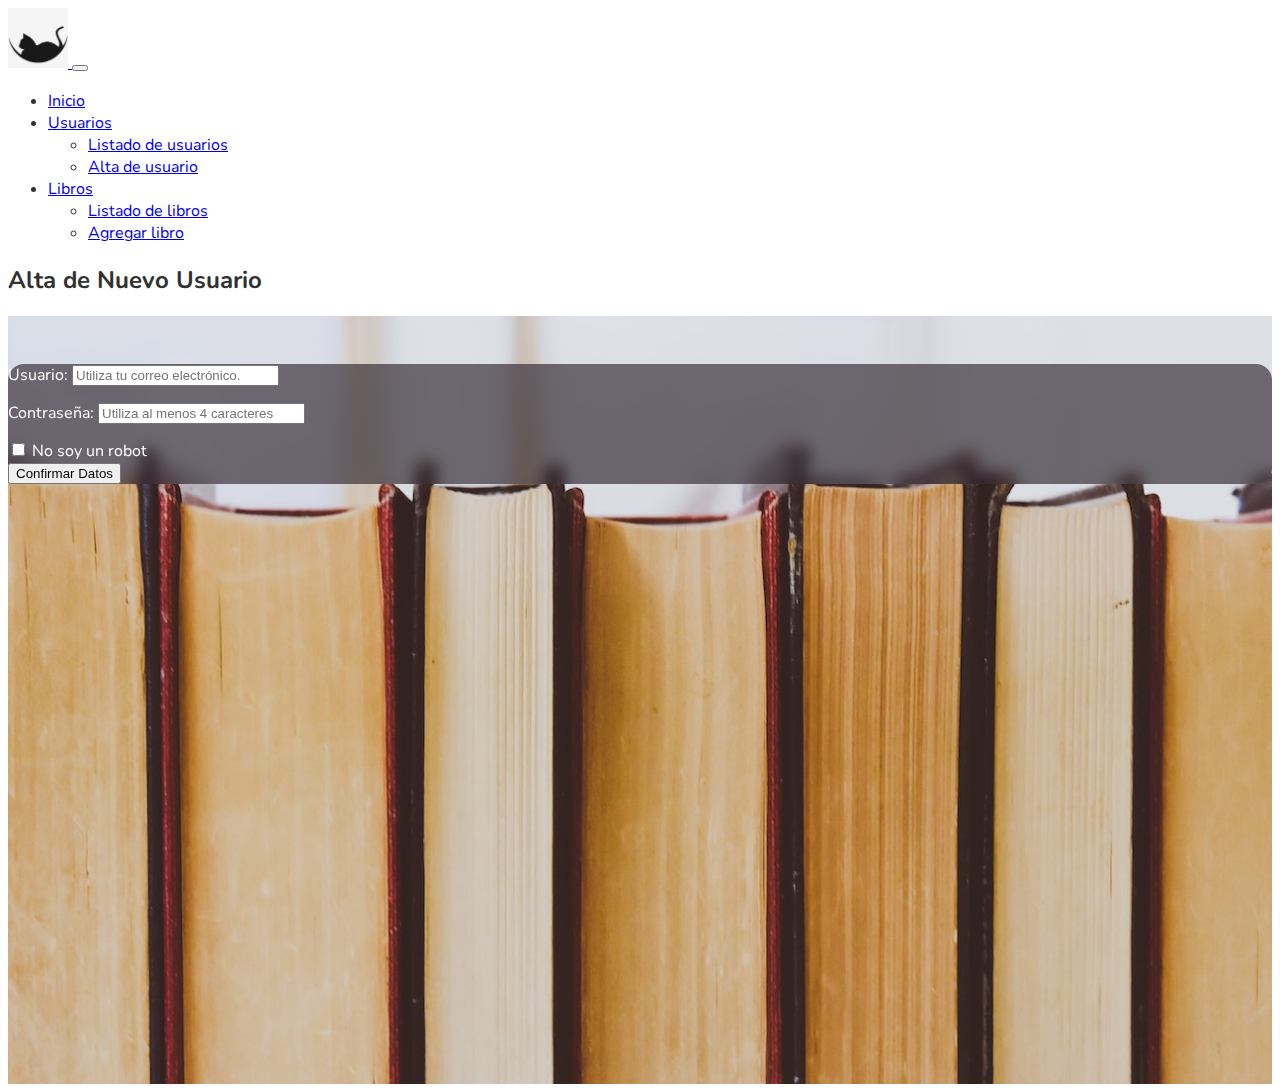
<file: views/altaUsuario.html>
<!DOCTYPE html>
<html lang="en">

<head>
    <meta charset="UTF-8">
    <meta http-equiv="X-UA-Compatible" content="IE=edge">
    <meta name="viewport" content="width=device-width, initial-scale=1.0">
    <!-- favicon -->
    <link rel="apple-touch-icon" sizes="180x180" href="../assets/favicon_io/apple-touch-icon.png">
    <link rel="icon" type="image/png" sizes="32x32" href="../assets/favicon_io/favicon-32x32.png">
    <link rel="icon" type="image/png" sizes="16x16" href="../assets/favicon_io/favicon-16x16.png">
    <link rel="manifest" href="../assets/favicon_io/site.webmanifest">
    <!--Google fonts-->
    <link rel="preconnect" href="https://fonts.googleapis.com">
    <link rel="preconnect" href="https://fonts.gstatic.com" crossorigin>
    <link href="https://fonts.googleapis.com/css2?family=Merriweather+Sans&family=Nunito&family=Nunito+Sans&display=swap" rel="stylesheet">
    <!--Icons-->
    <link rel="stylesheet" href="https://use.fontawesome.com/releases/v5.15.1/css/all.css" integrity="sha384-vp86vTRFVJgpjF9jiIGPEEqYqlDwgyBgEF109VFjmqGmIY/Y4HV4d3Gp2irVfcrp" crossorigin="anonymous">
    <link rel="preconnect" href="https://fonts.gstatic.com">
    <link href="https://fonts.googleapis.com/icon?family=Material+Icons" rel="stylesheet">
    <!--BOOTSTRAP CSS-->
    <link href="https://cdn.jsdelivr.net/npm/bootstrap@5.1.3/dist/css/bootstrap.min.css" rel="stylesheet" integrity="sha384-1BmE4kWBq78iYhFldvKuhfTAU6auU8tT94WrHftjDbrCEXSU1oBoqyl2QvZ6jIW3" crossorigin="anonymous">
    <!--Animate CSS-->
    <link rel="stylesheet" href="https://cdnjs.cloudflare.com/ajax/libs/animate.css/4.1.1/animate.min.css" />
    <!--Bootstrap Jquery, popper, js-->
    <script src="https://cdn.jsdelivr.net/npm/bootstrap@5.1.3/dist/js/bootstrap.bundle.min.js" integrity="sha384-ka7Sk0Gln4gmtz2MlQnikT1wXgYsOg+OMhuP+IlRH9sENBO0LRn5q+8nbTov4+1p" crossorigin="anonymous"></script>
    <!-- JQUERY -->
    <script defer src="https://ajax.googleapis.com/ajax/libs/jquery/3.5.1/jquery.min.js"></script>
    <link rel="stylesheet" href="../css/style.css">

    <script defer src="../js/index.js"></script>
    <script defer src="../js/form-validation-users.js"></script>
    <title>Libreria</title>
</head>

<body>
    <header>
        <nav class="navbar navbar-expand-lg navbar-light bg-light px-5">
            <div class="container-fluid px-lg-5 px-sm-0">
                <a class="navbar-brand" href="./inicio.html">
                    <img src="../assets/img/logo2.jpg" alt="logo">
                </a>
                <button class="navbar-toggler" type="button" data-bs-toggle="collapse" data-bs-target="#navbarSupportedContent" aria-controls="navbarSupportedContent" aria-expanded="false" aria-label="Toggle navigation">
                    <span class="navbar-toggler-icon"></span>
                </button>
                <div class="collapse navbar-collapse" id="navbarSupportedContent">
                    <ul class="navbar-nav me-auto mb-2 mb-lg-0">
                        <li class="nav-item mx-4">
                            <a class="nav-link active" aria-current="page" href="./inicio.html">Inicio</a>
                        </li>
                        <li class="nav-item dropdown mx-4">
                            <a class="nav-link dropdown-toggle" href="#" id="navbarDropdown" role="button" data-bs-toggle="dropdown" aria-expanded="false">
                                Usuarios
                            </a>
                            <ul class="dropdown-menu" aria-labelledby="navbarDropdown">
                                <li><a class="dropdown-item" href="./listadoUsuarios.php">Listado de usuarios</a></li>
                                <li><a class="dropdown-item" href="./altaUsuario.html">Alta de usuario</a></li>
                            </ul>
                        </li>
                        <li class="nav-item dropdown mx-4">
                            <a class="nav-link dropdown-toggle" href="#" id="navbarDropdown" role="button" data-bs-toggle="dropdown" aria-expanded="false">
                                Libros
                            </a>
                            <ul class="dropdown-menu" aria-labelledby="navbarDropdown">
                                <li><a class="dropdown-item" href="./listadoLibros.php">Listado de libros</a></li>
                                <li><a class="dropdown-item" href="./nuevoLibro.html">Agregar libro</a></li>
                            </ul>
                        </li>
                    </ul>
                </div>
            </div>
        </nav>
    </header>
    <main class="container py-5">
        <section>
            <button id="btnTop" class="btnTop" title="Volver a arriba"><i class="fas fa-chevron-up"></i></button>
        </section>
        <div class="container">
            <h2 class="text-center py-3 bg-dark text-white">Alta de Nuevo Usuario</h2>
            <div class="main-bg alta-bg">
                <form action="../controller/altaUsuario.php" method="post" class="col-lg-6 col-xs-12 mx-auto p-5 box-alta-dark">
                    <div class="mt-4 box-input">
                        <label for="newUser" class="form-label">Usuario: </label>
                        <input type="email" class="form-control" id="newUser" name="newUser" placeholder="Utiliza tu correo electrónico." minlength="8" required>
                        <div id="msgEmail"></div>
                    </div>
                    <div class="mt-5 box-input">
                        <label for="newPass" class="form-label">Contraseña:</label>
                        <input type="password" class="form-control" id="newPass" name="newPass" placeholder="Utiliza al menos 4 caracteres" minlength="4" required>
                        <div id="msgPass"></div>
                    </div>
                    <div class="form-check mb-4 mt-5">
                        <input type="checkbox" class="form-check-input" id="newData" required>
                        <label class="form-check-label" for="newData">No soy un robot</label>
                    </div>
                    <button type="submit" class="btn btn-light mt-3">Confirmar Datos</button>
                </form>
            </div>
        </div>
    </main>

</body>

</html>
</file>
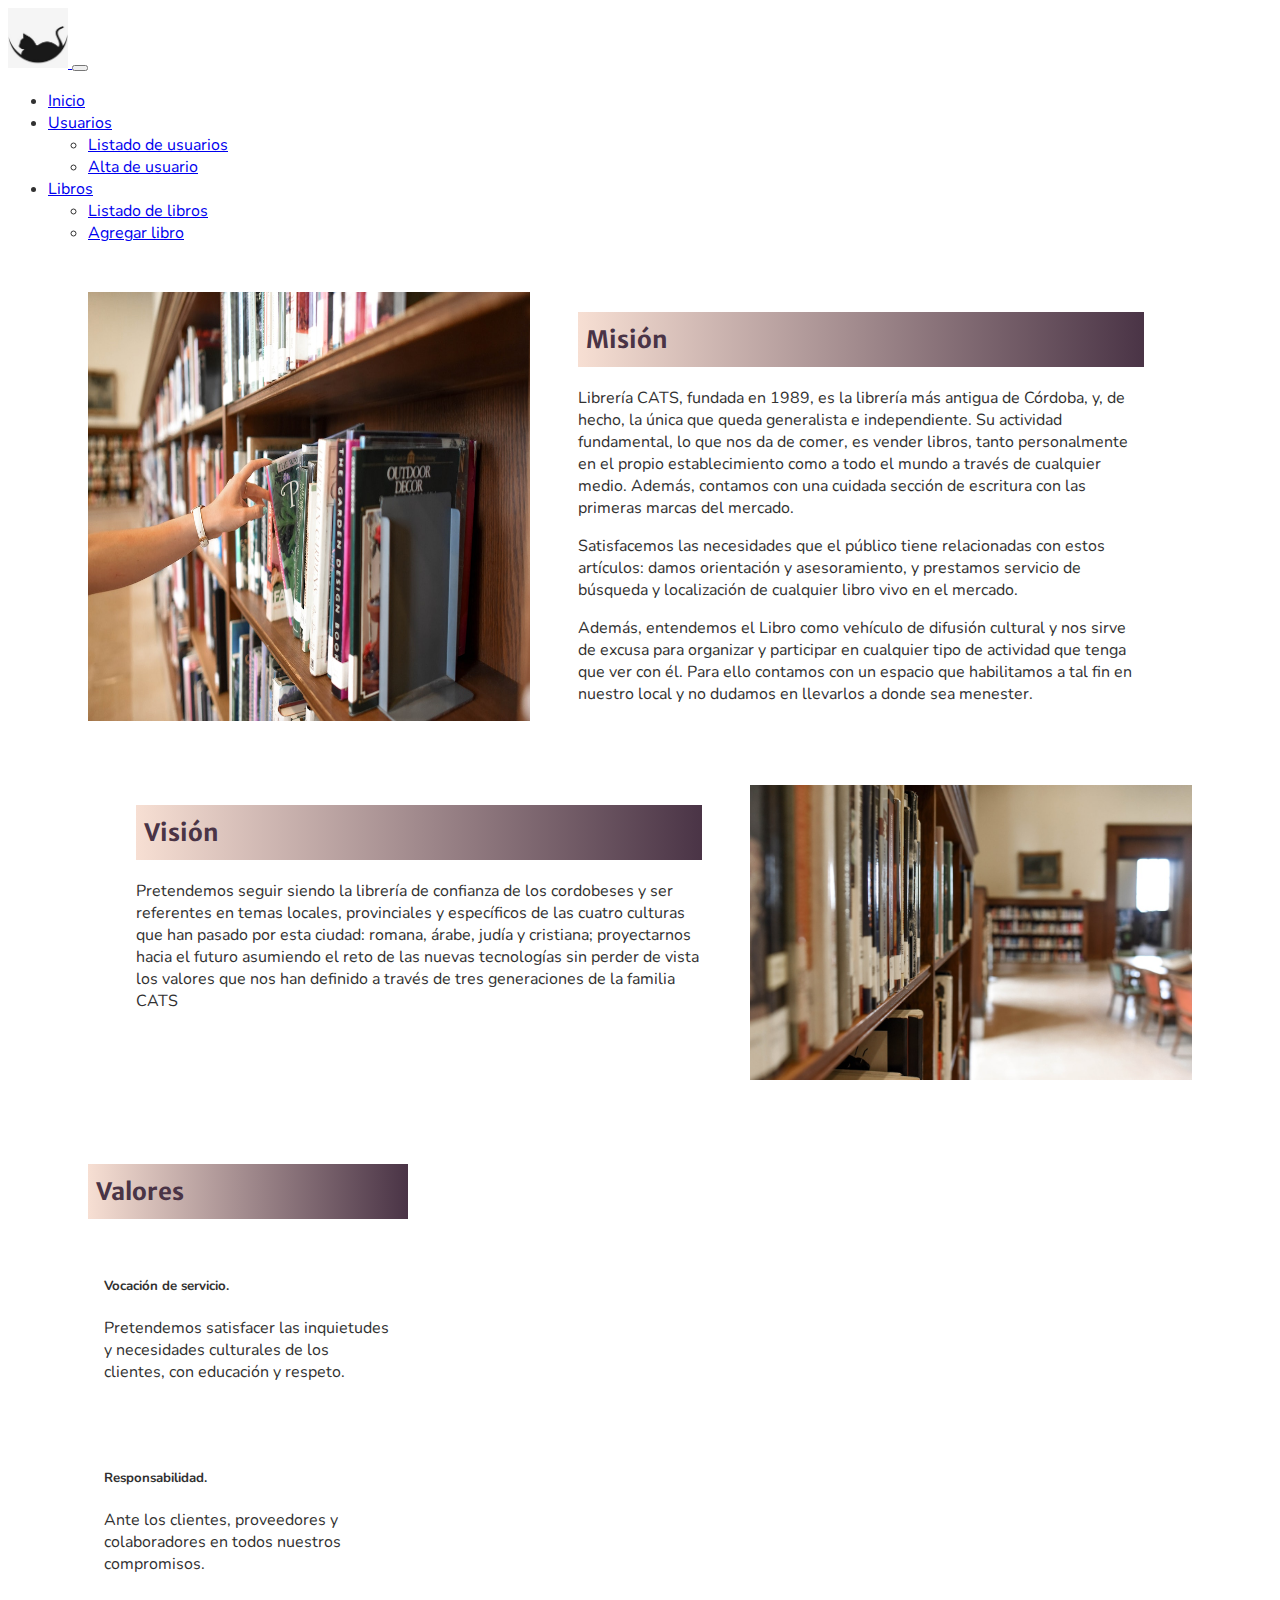
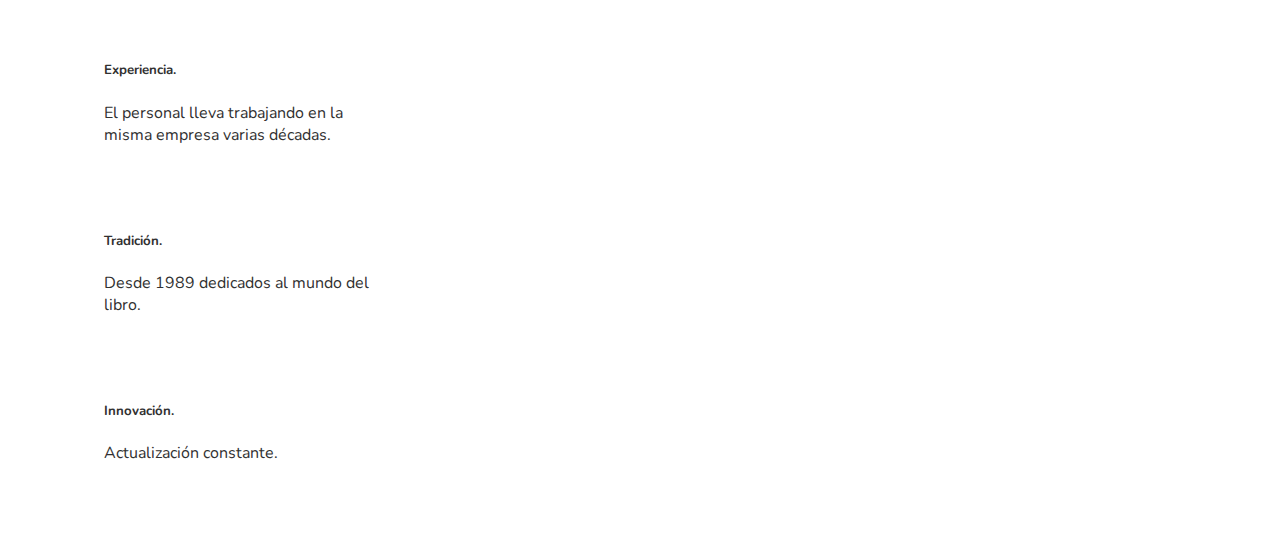
<file: views/inicio.html>
<!DOCTYPE html>
<html lang="en">

<head>
    <meta charset="UTF-8">
    <meta http-equiv="X-UA-Compatible" content="IE=edge">
    <meta name="viewport" content="width=device-width, initial-scale=1.0">
    <!-- favicon -->
    <link rel="apple-touch-icon" sizes="180x180" href="../assets/favicon_io/apple-touch-icon.png">
    <link rel="icon" type="image/png" sizes="32x32" href="../assets/favicon_io/favicon-32x32.png">
    <link rel="icon" type="image/png" sizes="16x16" href="../assets/favicon_io/favicon-16x16.png">
    <link rel="manifest" href="../assets/favicon_io/site.webmanifest">
    <!--Google fonts-->
    <link rel="preconnect" href="https://fonts.googleapis.com">
    <link rel="preconnect" href="https://fonts.gstatic.com" crossorigin>
    <link href="https://fonts.googleapis.com/css2?family=Merriweather+Sans&family=Nunito&family=Nunito+Sans&display=swap" rel="stylesheet">
    <!--Icons-->
    <link rel="stylesheet" href="https://use.fontawesome.com/releases/v5.15.1/css/all.css" integrity="sha384-vp86vTRFVJgpjF9jiIGPEEqYqlDwgyBgEF109VFjmqGmIY/Y4HV4d3Gp2irVfcrp" crossorigin="anonymous">
    <link rel="preconnect" href="https://fonts.gstatic.com">
    <link href="https://fonts.googleapis.com/icon?family=Material+Icons" rel="stylesheet">
    <!--BOOTSTRAP CSS-->
    <link href="https://cdn.jsdelivr.net/npm/bootstrap@5.1.3/dist/css/bootstrap.min.css" rel="stylesheet" integrity="sha384-1BmE4kWBq78iYhFldvKuhfTAU6auU8tT94WrHftjDbrCEXSU1oBoqyl2QvZ6jIW3" crossorigin="anonymous">
    <!--Animate CSS-->
    <link rel="stylesheet" href="https://cdnjs.cloudflare.com/ajax/libs/animate.css/4.1.1/animate.min.css" />
    <!--Bootstrap Jquery, popper, js-->
    <script src="https://cdn.jsdelivr.net/npm/bootstrap@5.1.3/dist/js/bootstrap.bundle.min.js" integrity="sha384-ka7Sk0Gln4gmtz2MlQnikT1wXgYsOg+OMhuP+IlRH9sENBO0LRn5q+8nbTov4+1p" crossorigin="anonymous"></script>
    <!-- JQUERY -->
    <script defer src="https://ajax.googleapis.com/ajax/libs/jquery/3.5.1/jquery.min.js"></script>
    <link rel="stylesheet" href="../css/style.css">
    <script defer src="../js/index.js"></script>
    <title>Libreria</title>
</head>

<body>
    <header>
        <nav class="navbar navbar-expand-lg navbar-light bg-light px-5">
            <div class="container-fluid px-lg-5 px-sm-0">
                <a class="navbar-brand" href="./inicio.html">
                    <img src="../assets/img/logo2.jpg" alt="logo">
                </a>
                <button class="navbar-toggler" type="button" data-bs-toggle="collapse" data-bs-target="#navbarSupportedContent" aria-controls="navbarSupportedContent" aria-expanded="false" aria-label="Toggle navigation">
                    <span class="navbar-toggler-icon"></span>
                </button>
                <div class="collapse navbar-collapse" id="navbarSupportedContent">
                    <ul class="navbar-nav me-auto mb-2 mb-lg-0">
                        <li class="nav-item mx-4">
                            <a class="nav-link active" aria-current="page" href="./inicio.html">Inicio</a>
                        </li>
                        <li class="nav-item dropdown mx-4">
                            <a class="nav-link dropdown-toggle" href="#" id="navbarDropdown" role="button" data-bs-toggle="dropdown" aria-expanded="false">
                                Usuarios
                            </a>
                            <ul class="dropdown-menu" aria-labelledby="navbarDropdown">
                                <li><a class="dropdown-item" href="./listadoUsuarios.php">Listado de usuarios</a></li>
                                <li><a class="dropdown-item" href="./altaUsuario.html">Alta de usuario</a></li>
                            </ul>
                        </li>
                        <li class="nav-item dropdown mx-4">
                            <a class="nav-link dropdown-toggle" href="#" id="navbarDropdown" role="button" data-bs-toggle="dropdown" aria-expanded="false">
                                Libros
                            </a>
                            <ul class="dropdown-menu" aria-labelledby="navbarDropdown">
                                <li><a class="dropdown-item" href="./listadoLibros.php">Listado de libros</a></li>
                                <li><a class="dropdown-item" href="./nuevoLibro.html">Agregar libro</a></li>
                            </ul>
                        </li>
                    </ul>
                </div>
            </div>
        </nav>
    </header>
    <main class="mx-auto">
        <section>
            <button id="btnTop" class="btnTop" title="Volver a arriba"><i class="fas fa-chevron-up"></i></button>
        </section>
        <div class="p-5 mb-4">
            <div class="info-block">
                <img src="../assets/img/book.jpg" alt="Librería CATS" class="info-block-img">
                <div class="info-block-text">
                    <h2 class="title title-color mb-3">Misión</h2>
                    <p>Librería CATS, fundada en 1989, es la librería más antigua de Córdoba, y, de hecho, la única que queda generalista e independiente. Su actividad fundamental, lo que nos da de comer, es vender libros, tanto personalmente en el propio establecimiento como a todo el mundo a través de cualquier medio. Además, contamos con una cuidada sección de escritura con las primeras marcas del mercado.
                    </p>
                    <p>Satisfacemos las necesidades que el público tiene relacionadas con estos artículos: damos orientación y asesoramiento, y prestamos servicio de búsqueda y localización de cualquier libro vivo en el mercado.
                    </p>
                    <p>Además, entendemos el Libro como vehículo de difusión cultural y nos sirve de excusa para organizar y participar en cualquier tipo de actividad que tenga que ver con él. Para ello contamos con un espacio que habilitamos a tal fin en nuestro local y no dudamos en llevarlos a donde sea menester.</p>
                </div>
            </div>
        </div>
        <div class="p-5 mb-4 bg-light">
            <div class="info-block">
                <div class="info-block-text">
                    <h2 class="title title-color mb-3">Visión</h2>
                    <p>Pretendemos seguir siendo la librería de confianza de los cordobeses y ser referentes en temas locales, provinciales y específicos de las cuatro culturas que han pasado por esta ciudad: romana, árabe, judía y cristiana; proyectarnos hacia el futuro asumiendo el reto de las nuevas tecnologías sin perder de vista los valores que nos han definido a través de tres generaciones de la familia CATS
                    </p>
                </div>
                <img src="../assets/img/book2.jpg" alt="Librería CATS" class="info-block-img">
            </div>
        </div>
        <div class="px-5 py-3 mb-4">
            <div class="info-block">
                <div class="d-flex row">
                    <h2 class="title title-color mb-3">Valores</h2>
                    <div class="d-flex row justify-content-center">
                        <div class="card values-card" style="width: 18rem;">
                            <div class="text-center pt-3">
                                <i class="fas fa-concierge-bell"></i>
                            </div>
                            <div class="card-body text-center">
                                <h5 class="card-title">Vocación de servicio.</h5>
                                <p class="card-text">Pretendemos satisfacer las inquietudes y necesidades culturales de los clientes, con educación y respeto.</p>
                            </div>
                        </div>
                        <div class="card values-card" style="width: 18rem;">
                            <div class="text-center pt-3">
                                <i class="fas fa-retweet"></i>
                            </div>
                            <div class="card-body text-center">
                                <h5 class="card-title">Responsabilidad.</h5>
                                <p class="card-text">Ante los clientes, proveedores y colaboradores en todos nuestros compromisos.</p>
                            </div>
                        </div>
                        <div class="card values-card" style="width: 18rem;">
                            <div class="text-center pt-3">
                                <i class="fas fa-book"></i>
                            </div>
                            <div class="card-body text-center">
                                <h5 class="card-title">Experiencia.</h5>
                                <p class="card-text">El personal lleva trabajando en la misma empresa varias décadas.</p>
                            </div>
                        </div>
                        <div class="card values-card" style="width: 18rem;">
                            <div class="text-center pt-3">
                                <i class="far fa-flag"></i>
                            </div>
                            <div class="card-body text-center">
                                <h5 class="card-title">Tradición.</h5>
                                <p class="card-text">Desde 1989 dedicados al mundo del libro.</p>
                            </div>
                        </div>
                        <div class="card values-card" style="width: 18rem;">
                            <div class="text-center pt-3">
                                <i class="fas fa-star"></i>
                            </div>
                            <div class="card-body text-center">
                                <h5 class="card-title">Innovación.</h5>
                                <p class="card-text">Actualización constante.</p>
                            </div>
                        </div>
                    </div>
                </div>
            </div>
        </div>
    </main>

</body>

</html>
</file>
<file: css/style.css>
body{
    color: rgb(49, 49, 49);
    font-family: 'Nunito', sans-serif;
}
.title{
    font-family: 'Merriweather Sans', sans-serif;
}
.title-color{
    color: rgb(74, 52, 70);
    background-image: linear-gradient(to right,rgb(247,223,211), rgb(74, 52, 70));
    padding: 0.75rem .5rem;
}
.navbar-collapse{
    flex-grow: 0;
}
.bg-login{
    height: 100vh;
    background-image: url("../assets/img/bg.jpg");
    background-position: center;
    background-repeat: no-repeat;
    background-size: cover;
}
.form-login{
    border: 4px solid white;
    border-radius: 1rem;
    backdrop-filter: blur(4px);
    -webkit-backdrop-filter: blur(4px);
    background-color: rgba(255,255,255, 0.5);
}
.logo-img{
    border-radius: 50%;
    width: 150px;
    height: 150px;
    margin: 1rem auto;
}
.modal-content-loginError{
    font-weight: 700;
    background-color: rgb(248,215,218);
    font-family: 'Merriweather Sans', sans-serif;
}
.modal-content-ok{
    font-weight: 700;
    background-color: rgb(209,231,221);
    font-family: 'Merriweather Sans', sans-serif;
}
header img{
    width: 60px;
}
.main-bg{
    height: 100%;
    background-image: url("../assets/img/libros.jpg");
    background-position: center;
    background-repeat: no-repeat;
    background-size: cover;
}
.info-block{
    display: flex;
    flex-flow: row nowrap;
    padding: 2rem 5rem;
}
.info-block-img{
    width: 40%;
}
.info-block-text{
    padding: 0 3rem;
}
.info-block-values{
    background-image: url("../assets/img/book3.jpg");
    background-position: center;
    background-repeat: no-repeat;
    background-size: cover;
}
.values-card{
    margin: 1rem;
    padding-top: 1rem;
    padding-bottom: 1rem;
}
.values-card i{
    color: rgb(122,80,94);
    font-size: 3rem;
}
.bg-titles{
    background-image: linear-gradient(to left,rgb(247,223,211), rgb(208,175,195),rgb(122,80,94) );
    font-family: 'Merriweather Sans', sans-serif;
    text-shadow: 0px 5px 5px rgb(47, 47, 47);
}
.alta-bg{
    height: 80vh;
    padding-top: 3rem;
    background-position: top;
}
.box-alta-dark{
    background-color: rgba(34, 24, 32, 0.6);
    backdrop-filter: blur(8px);
    -webkit-backdrop-filter: blur(8px);
    color: white;
    border-radius: 1rem;
}
.form-add-book{
    padding: 1rem 2rem;
    border-radius: 2rem;
    background-color: rgba(248,249,250, 0.4);
    backdrop-filter: blur(8px);
    -webkit-backdrop-filter: blur(8px);
    margin: 0 auto;
}

.form-add-book button{
    display: block;
    margin: 1rem auto 0 auto;
    width: 50%;
}
.form-add-book label{
    font-family: 'Merriweather Sans', sans-serif;
}
.book-title{
    background-color: rgb(74, 52, 70);
}
.form-edit-book{
    background-color: rgba(34, 24, 32, 0.5);
}
.form-edit-book label{
   color: white;
}
.table{
    margin-left: auto;
    margin-right: auto;
    width: 100%;
}
.table-users{
    width: 80%;
}
.box-delete{
    border: 4px solid rgb(74, 52, 70);
    box-shadow: 10px 10px 10px rgb(111, 93, 108);
    border-radius: 2rem;
    margin: 0 auto;
    padding: 0 2rem;
}
.success-input{
    border-color:rgb(25,135,84);
}
.error-input{
    border-color: rgb(220,53,69);
}
.success-icon{
    color:rgb(25,135,84);
}
.error-icon{
    color: rgb(220,53,69);
}
.box-input{
    position: relative;
    margin-bottom: 1rem;
}
.box-input .form-control{
    padding-right: 1.5rem;
}
.input-icon{
    position: absolute;
    top: 2.75rem;
    right: 1rem;
}
.text-input-warning{
    position: absolute;
    bottom: -1.3rem;
    left: 1rem;
    color: red;
}
.text-input-warning-user{
    background-color: rgb(220,53,69);
    border-radius: 1rem;
    padding: 0rem 0.75rem;
    color: white;
    left: 0.25rem;
    bottom: -1.5rem;
}
.btnTop {
    display: none;
    position: fixed;
    bottom: 20px;
    right: 30px;
    z-index: 99;
    border: 3px solid white;
    outline: none;
    background-color: rgba(188, 143, 143, 0.9);
    color: white;
    cursor: pointer;
    padding: 5px 10px;
    border-radius: 50%;
    font-size: 1rem; 
}
.btnTop:focus {
    background-color: rgba(98, 101, 103, 0.8); 
}
.box-search{
    flex-flow: row wrap;
}
@media screen and (max-width: 992px) {
    .btnTop:hover {
        background-color: rgba(98, 101, 103, 0.8); 
    } 
    .info-block{
        flex-flow: row wrap;
        padding: 0;
    }
    .info-block-img{
        width: 100%;
        margin-bottom: 1rem;
    }
    .info-block-text{
        padding: 0;
    }
}
  
@media screen and (max-width: 576px) {
    .navbar-collapse{
        flex-grow: 1;
    }
    .container{
        padding-right: 0;
        padding-left: 0;
    }
    .form-add-book{
        margin: 0 1rem;
        padding: 1rem;
    }
    .table{
        width: fit-content;
    }
    
    
    
}
</file>
